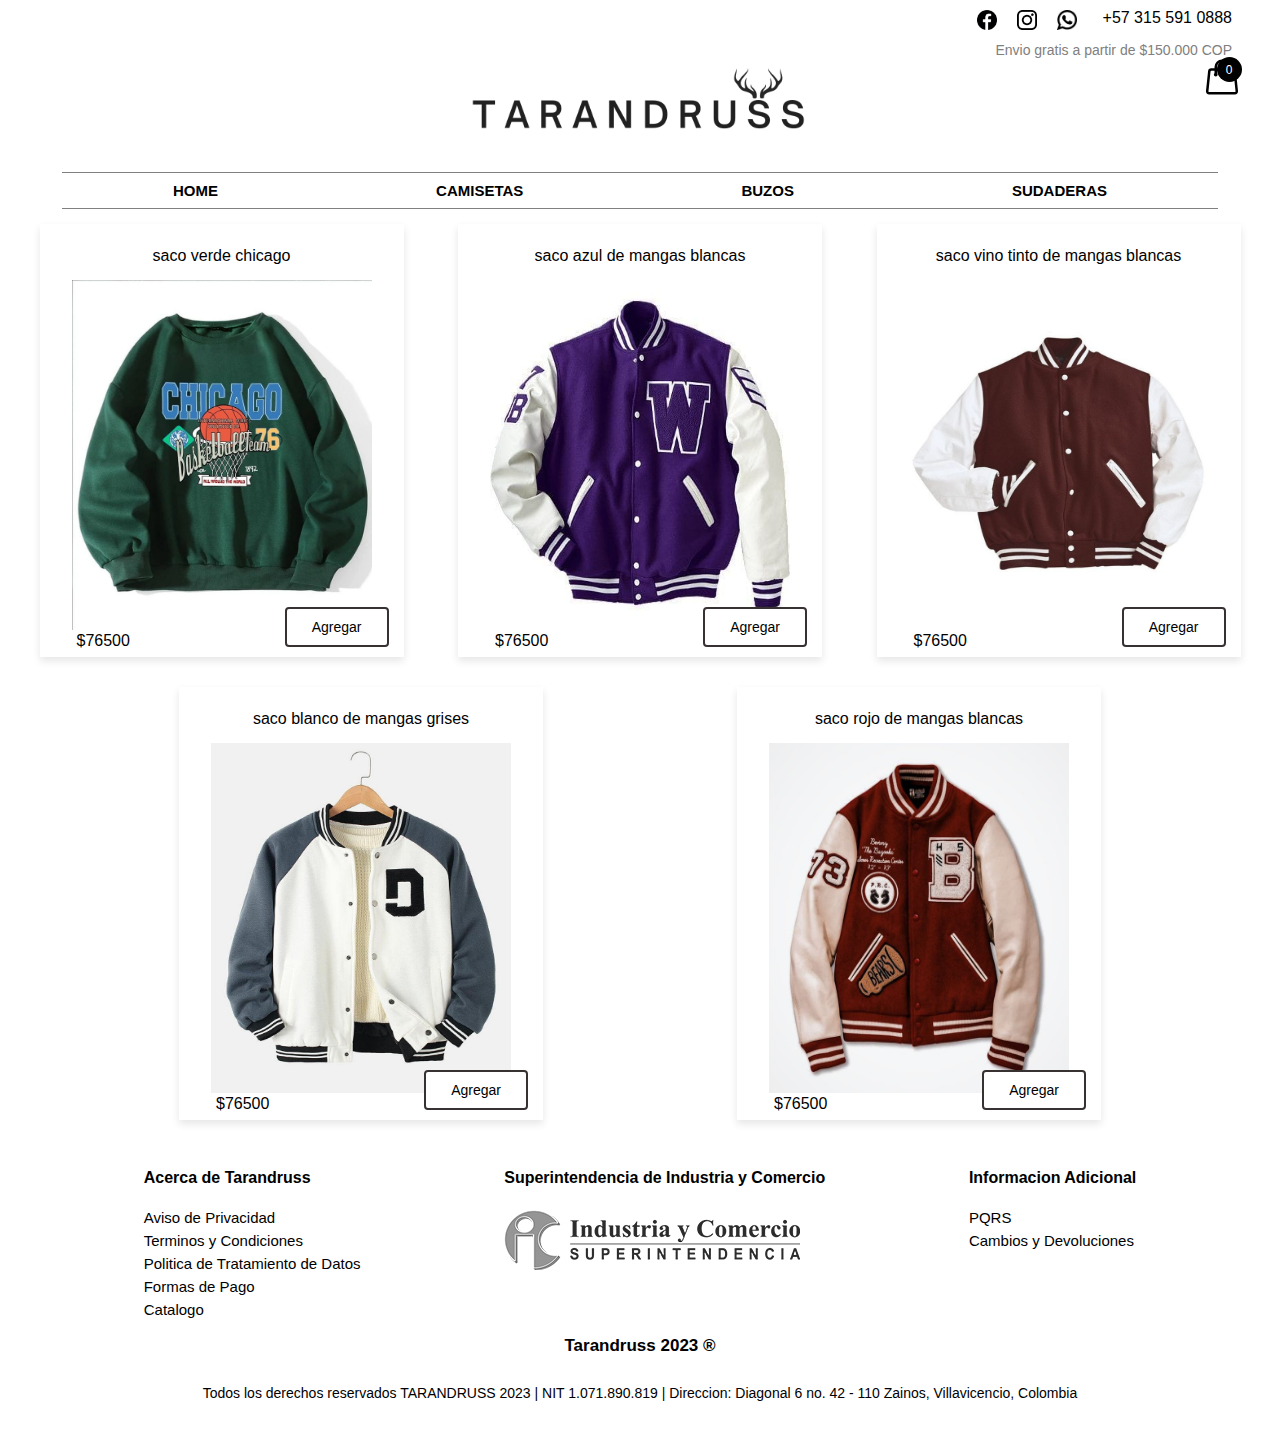
<file: index.html>
<!DOCTYPE html>
<html lang="en">

<head>
    <meta charset="UTF-8">
    <meta name="viewport" content="width=device-width, initial-scale=1.0">
    <link rel="stylesheet" href="./assets/css/style.css">
    <link rel="stylesheet" href="./assets/css/stylecard.css">
    <link rel="stylesheet" href="./assets/css/reset.css">
    <script type="text/javascript">
        window.onload = function(){
        (function(d, script) {
        script = d.createElement('script');
        script.type = 'text/javascript';
        script.async = true;
        script.src = 'https://w.app/widget-v1/kQ8A1M.js';
        d.getElementsByTagName('head')[0].appendChild(script);
        }(document));
        };
        </script>
    <title>Tienda Virtual - Tarandruss</title>
</head>

<body>
    
    <header>
        <section class="contact">
            <a href=""><img src="media/facebook.png" alt="log-facebook" class="contact__socialnetwork"></a>
            <a href=""><img src="media/instagram.png" alt="log-facebook" class="contact__socialnetwork"></a>
            <a href=""><img src="media/whatsapp.avif" alt="log-facebook" class="contact__socialnetwork"></a>
            <p class="contact__number">+57 315 591 0888</p>
        </section>
        <div class="advert">Envio gratis a partir de $150.000 COP </div>

        <div class="container-icon">
            <div class="container-cart-icon">
                <svg
                    xmlns="http://www.w3.org/2000/svg"
                    fill="none"
                    viewBox="0 0 24 24"
                    stroke-width="1.5"
                    stroke="currentColor"
                    class="icon-cart"
                >
                    <path
                        stroke-linecap="round"
                        stroke-linejoin="round"
                        d="M15.75 10.5V6a3.75 3.75 0 10-7.5 0v4.5m11.356-1.993l1.263 12c.07.665-.45 1.243-1.119 1.243H4.25a1.125 1.125 0 01-1.12-1.243l1.264-12A1.125 1.125 0 015.513 7.5h12.974c.576 0 1.059.435 1.119 1.007zM8.625 10.5a.375.375 0 11-.75 0 .375.375 0 01.75 0zm7.5 0a.375.375 0 11-.75 0 .375.375 0 01.75 0z"
                    />
                </svg>
                <div class="count-products">
                <span id="contador-productos">0</span>
            </div>

        </div>


        <div class="container-cart-products hidden-cart">
            <div class="row-product">
                <div class="cart-product">
                    <div class="info-cart-product">
                        <span class="cantidad-producto-carrito">1</span>
                        <p class="titulo-producto-carrito">saco verde chicago</p>
                        <span class="precio-producto-carrito">$75600</span>
                    </div>
                    <svg
                        xmlns="http://www.w3.org/2000/svg"
                        fill="none"
                        viewBox="0 0 24 24"
                        stroke-width="1.5"
                        stroke="currentColor"
                        class="icon-close"
                    >
                        <path
                            stroke-linecap="round"
                            stroke-linejoin="round"
                            d="M6 18L18 6M6 6l12 12"
                        />
                    </svg>
                </div>
            </div>
                
                <div class="cart-total">
                    <h3>Total:</h3>
                    <span class="total-pagar">$75600</span>
                    <button id="checkout" class="button__checkout">Comprar</button>
                </div>
            </div>
        </div>
        
        <div class="logo">
            <img src="media/logotarandruss.png" alt="logotarandruss" class="logo-image">
            <!-- <button id="checkout" class="button__checkout" onclick="pay()">Comprar</button>-->
        </div>
        
        <nav class="menu">
            <ul class="menu__list">
                <li class="menu_list__item"><a class="menu__list__link" href="index.html">HOME</a></li>
                <li class="menu_list__item"><a class="menu__list__link" href="">CAMISETAS</a></li>
                <li class="menu_list__item"><a class="menu__list__link" href="">BUZOS</a></li>
                <li class="menu_list__item"><a class="menu__list__link" href="">SUDADERAS</a></li>
            </ul>
        </nav>

    </header>

    <main>
        <div class="page__content">

            <div class="product__container">
                <h2>saco verde chicago</h2>
                <img src="media/producto1.jpg" alt="Producto01">
                <h3>$76500</h3>
                <button class="button_add">Agregar</button>
            </div>

            <div class="product__container">
                <h2>saco azul de mangas blancas</h2>
                <img src="media/producto2.jpg" alt="Producto01">
                <h3>$76500</h3>
                <button class="button_add">Agregar</button>
            </div>

            <div class="product__container">
                <h2>saco vino tinto de mangas blancas</h2>
                <img src="media/producto3.jpg" alt="Producto01">
                <h3>$76500</h3>
                <button class="button_add">Agregar</button>
            </div>

            <div class="product__container">
                <h2>saco blanco de mangas grises</h2>
                <img src="media/producto4.jpg" alt="Producto01">
                <h3>$76500</h3>
                <button class="button_add">Agregar</button>
            </div>

            <div class="product__container">
                <h2>saco rojo de mangas blancas</h2>
                <img src="media/producto5.jpg" alt="Producto01">
                <h3>$76500</h3>
                <button class="button_add">Agregar</button>
            </div>

        </div>

    </main>

    <footer class="footer__container">

        <section class="footer__secundary">
            <nav class="multilink">
                <ul class="menuAdm__list">
                    <li class="menuAdm_list__item__title"><a class="menuAdm__list__link" class="title__block"
                            href="index.html">Acerca de Tarandruss</a></li>
                    <li class="menuAdm_list__item"><a class="menuAdm__list__link" href="avisodeprivacidad.html">Aviso de Privacidad</a></li>
                    <li class="menuAdm_list__item"><a class="menuAdm__list__link" href="">Terminos y Condiciones</a>
                    </li>
                    <li class="menuAdm_list__item"><a class="menuAdm__list__link" href="media/POLITICA DE TRATAMIENTO DE DATOS.pdf" target="_blank">Politica de Tratamiento de
                            Datos</a></li>
                    <li class="menuAdm_list__item"><a class="menuAdm__list__link" href="formasdepago.html">Formas de Pago</a></li>
                    <li class="menuAdm_list__item"><a class="menuAdm__list__link" href="media/Catalogo de Camisetas.pdf" target="_blank">Catalogo</a></li>
                </ul>
            </nav>

            <nav class="multilink">
                <ul class="menuAdm__list">
                    <li class="menuAdm_list__item__title"><a class="menuAdm__list__link" class="title__block"
                            href="https://www.sic.gov.co/">Superintendencia de Industria y Comercio</a></li>
                    <li class="menuAdm_list__item"><a class="menuAdm__list__link" href="https://www.sic.gov.co/"> <img
                                src="media/logosic.jpg" alt="logo SIC"></a></li>
                </ul>
            </nav>

            <nav class="multilink">
                <ul class="menuAdm__list">
                    <li class="menuAdm_list__item__title"><a class="menuAdm__list__link" href="index.html">Informacion
                            Adicional</a></li>
                    <li class="menuAdm_list__item"><a class="menuAdm__list__link" href="PQRS.php">PQRS</a></li>
                    <li class="menuAdm_list__item"><a class="menuAdm__list__link" href="devycambios.php">Cambios y
                            Devoluciones</a></li>
                </ul>
            </nav>

        </section>

        <h3 class="skirt__title">Tarandruss 2023 ® </h3>
        <p class="skirt__info">Todos los derechos reservados TARANDRUSS 2023 | NIT 1.071.890.819 | Direccion: Diagonal 6
            no. 42 - 110 Zainos, Villavicencio, Colombia</p>

    </footer>
    <script src="./stylecard.js"></script>
    <script>
        document.getElementById("checkout").addEventListener("click", function() {
            // Redirecciona al usuario a la página de resumen del pedido
            window.location.href = "resumen_pedido.html";
        });
    </script>
</body>

</html>
</file>
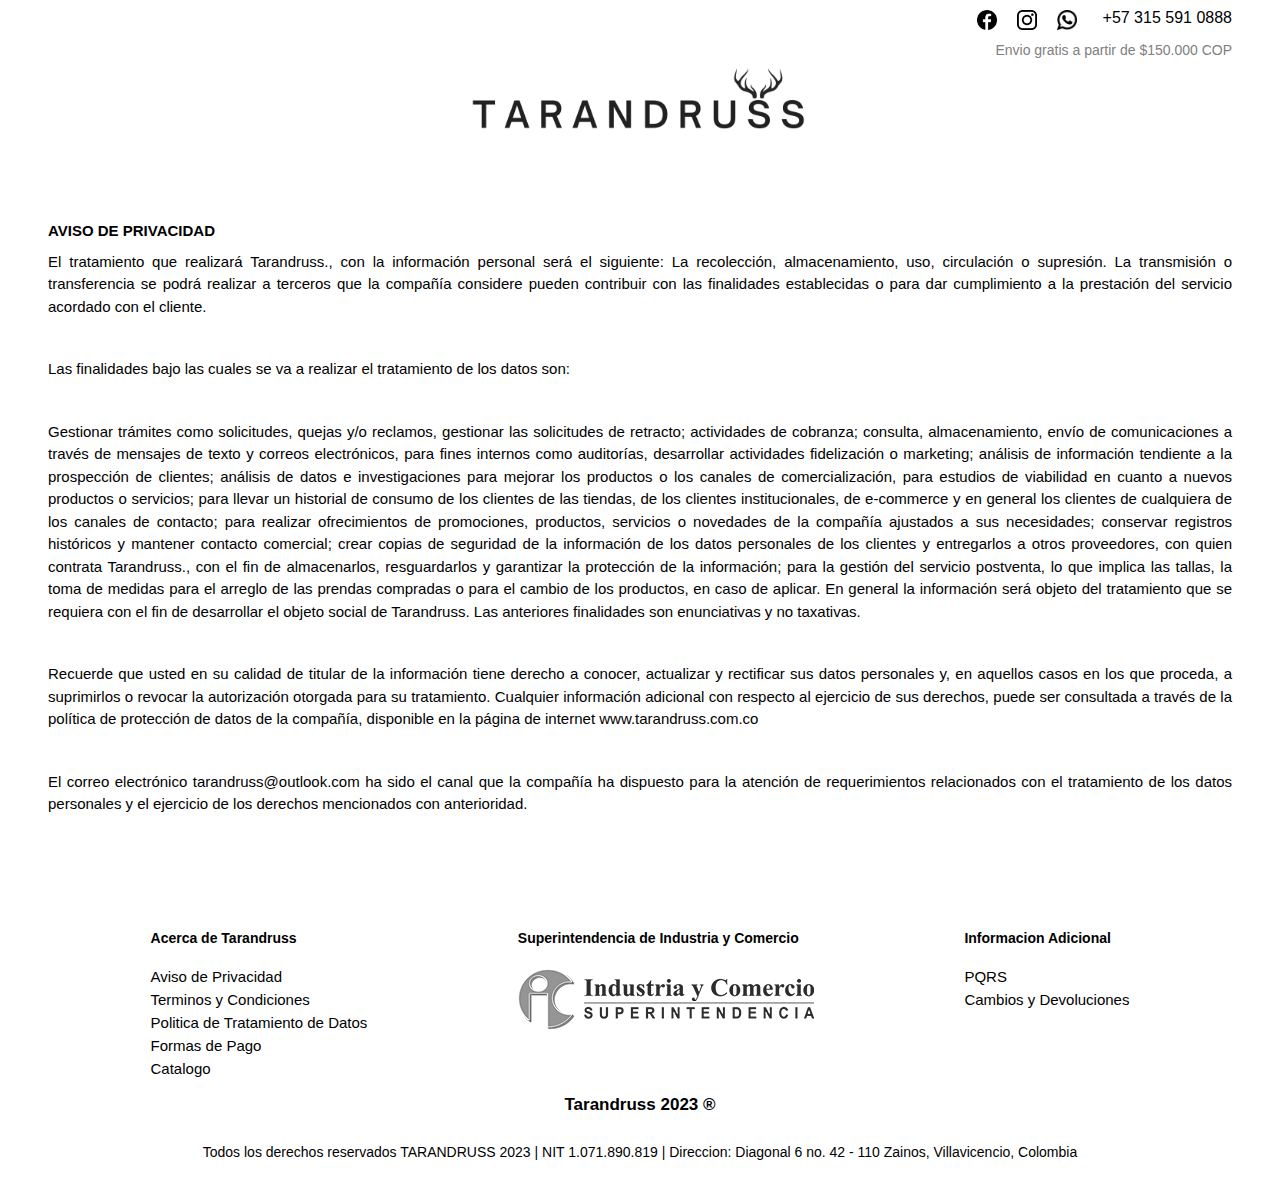
<file: avisodeprivacidad.html>
<!DOCTYPE html>
<html lang="en">

<head>
    <meta charset="UTF-8">
    <meta name="viewport" content="width=device-width, initial-scale=1.0">
    <link rel="stylesheet" href="./assets/css/avisodeprivacidad.css">
    <link rel="stylesheet" href="./assets/css/reset.css">
    <script type="text/javascript">
        window.onload = function(){
        (function(d, script) {
        script = d.createElement('script');
        script.type = 'text/javascript';
        script.async = true;
        script.src = 'https://w.app/widget-v1/kQ8A1M.js';
        d.getElementsByTagName('head')[0].appendChild(script);
        }(document));
        };
        </script>
    <title>Tienda Virtual - Tarandruss</title>
</head>

<body>

    <header>
        <section class="contact">
            <a href=""><img src="media/facebook.png" alt="log-facebook" class="contact__socialnetwork"></a>
            <a href=""><img src="media/instagram.png" alt="log-facebook" class="contact__socialnetwork"></a>
            <a href=""><img src="media/whatsapp.avif" alt="log-facebook" class="contact__socialnetwork"></a>
            <p class="contact__number">+57 315 591 0888</p>
        </section>
        <div class="advert">Envio gratis a partir de $150.000 COP </div>


        <div class="logo">
            <img src="media/logotarandruss.png" alt="logotarandruss" class="logo-image">
        </div>


    </header>

    <main>
        <div class="page__content">
            <h1>AVISO DE PRIVACIDAD</h1>
            <p>El tratamiento que realizará Tarandruss., con la información personal será el siguiente: La recolección,
                almacenamiento, uso, circulación o supresión. La transmisión o transferencia se podrá realizar a
                terceros que la compañía considere pueden contribuir con las finalidades establecidas o para dar
                cumplimiento a la prestación del servicio acordado con el cliente.</p>
            <p>Las finalidades bajo las cuales se va a realizar el tratamiento de los datos son:</p>
            <p>Gestionar trámites como solicitudes, quejas y/o reclamos, gestionar las solicitudes de retracto;
                actividades de cobranza; consulta, almacenamiento, envío de comunicaciones a través de mensajes de texto
                y correos electrónicos, para fines internos como auditorías, desarrollar actividades fidelización o
                marketing; análisis de información tendiente a la prospección de clientes; análisis de datos e
                investigaciones para mejorar los productos o los canales de comercialización, para estudios de
                viabilidad en cuanto a nuevos productos o servicios; para llevar un historial de consumo de los clientes
                de las tiendas, de los clientes institucionales, de e-commerce y en general los clientes de cualquiera
                de los canales de contacto; para realizar ofrecimientos de promociones, productos, servicios o novedades
                de la compañía ajustados a sus necesidades; conservar registros históricos y mantener contacto
                comercial; crear copias de seguridad de la información de los datos personales de los clientes y
                entregarlos a otros proveedores, con quien contrata Tarandruss., con el fin de almacenarlos,
                resguardarlos y garantizar la protección de la información; para la gestión del servicio postventa, lo
                que implica las tallas, la toma de medidas para el arreglo de las prendas compradas o para el cambio de
                los productos, en caso de aplicar. En general la información será objeto del tratamiento que se requiera
                con el fin de desarrollar el objeto social de Tarandruss. Las anteriores finalidades son enunciativas
                y no taxativas.</p>
            <p>Recuerde que usted en su calidad de titular de la información tiene derecho a conocer, actualizar y
                rectificar sus datos personales y, en aquellos casos en los que proceda, a suprimirlos o revocar la
                autorización otorgada para su tratamiento. Cualquier información adicional con respecto al ejercicio de
                sus derechos, puede ser consultada a través de la política de protección de datos de la compañía,
                disponible en la página de internet www.tarandruss.com.co</p>
            <p>El correo electrónico tarandruss@outlook.com ha sido el canal que la compañía ha dispuesto para la
                atención de requerimientos relacionados con el tratamiento de los datos personales y el ejercicio de los
                derechos mencionados con anterioridad.</p>

        </div>

    </main>

    <footer class="footer__container">

        <section class="footer__secundary">
            <nav class="multilink">
                <ul class="menuAdm__list">
                    <li class="menuAdm_list__item__title"><a class="menuAdm__list__link" class="title__block"
                            href="index.html">Acerca de Tarandruss</a></li>
                    <li class="menuAdm_list__item"><a class="menuAdm__list__link" href="avisodeprivacidad.html">Aviso de Privacidad</a></li>
                    <li class="menuAdm_list__item"><a class="menuAdm__list__link" href="">Terminos y Condiciones</a>
                    </li>
                    <li class="menuAdm_list__item"><a class="menuAdm__list__link" href="media/POLITICA DE TRATAMIENTO DE DATOS.pdf" target="_blank">Politica de Tratamiento de
                            Datos</a></li>
                    <li class="menuAdm_list__item"><a class="menuAdm__list__link" href="formasdepago.html">Formas de Pago</a></li>
                    <li class="menuAdm_list__item"><a class="menuAdm__list__link" href="media/Catalogo de Camisetas.pdf" target="_blank">Catalogo</a></li>
                </ul>
            </nav>

            <nav class="multilink">
                <ul class="menuAdm__list">
                    <li class="menuAdm_list__item__title"><a class="menuAdm__list__link" class="title__block"
                            href="https://www.sic.gov.co/">Superintendencia de Industria y Comercio</a></li>
                    <li class="menuAdm_list__item"><a class="menuAdm__list__link" href="https://www.sic.gov.co/"> <img
                                src="media/logosic.jpg" alt="logo SIC"></a></li>
                </ul>
            </nav>

            <nav class="multilink">
                <ul class="menuAdm__list">
                    <li class="menuAdm_list__item__title"><a class="menuAdm__list__link" href="index.html">Informacion
                            Adicional</a></li>
                    <li class="menuAdm_list__item"><a class="menuAdm__list__link" href="PQRS.php">PQRS</a></li>
                    <li class="menuAdm_list__item"><a class="menuAdm__list__link" href="devycambios.php">Cambios y
                            Devoluciones</a></li>
                </ul>
            </nav>

        </section>

        <h3 class="skirt__title">Tarandruss 2023 ® </h3>
        <p class="skirt__info">Todos los derechos reservados TARANDRUSS 2023 | NIT 1.071.890.819 | Direccion: Diagonal 6
            no. 42 - 110 Zainos, Villavicencio, Colombia</p>

    </footer>
    <script src="./stylecard.js"></script>
</body>

</html>
</file>
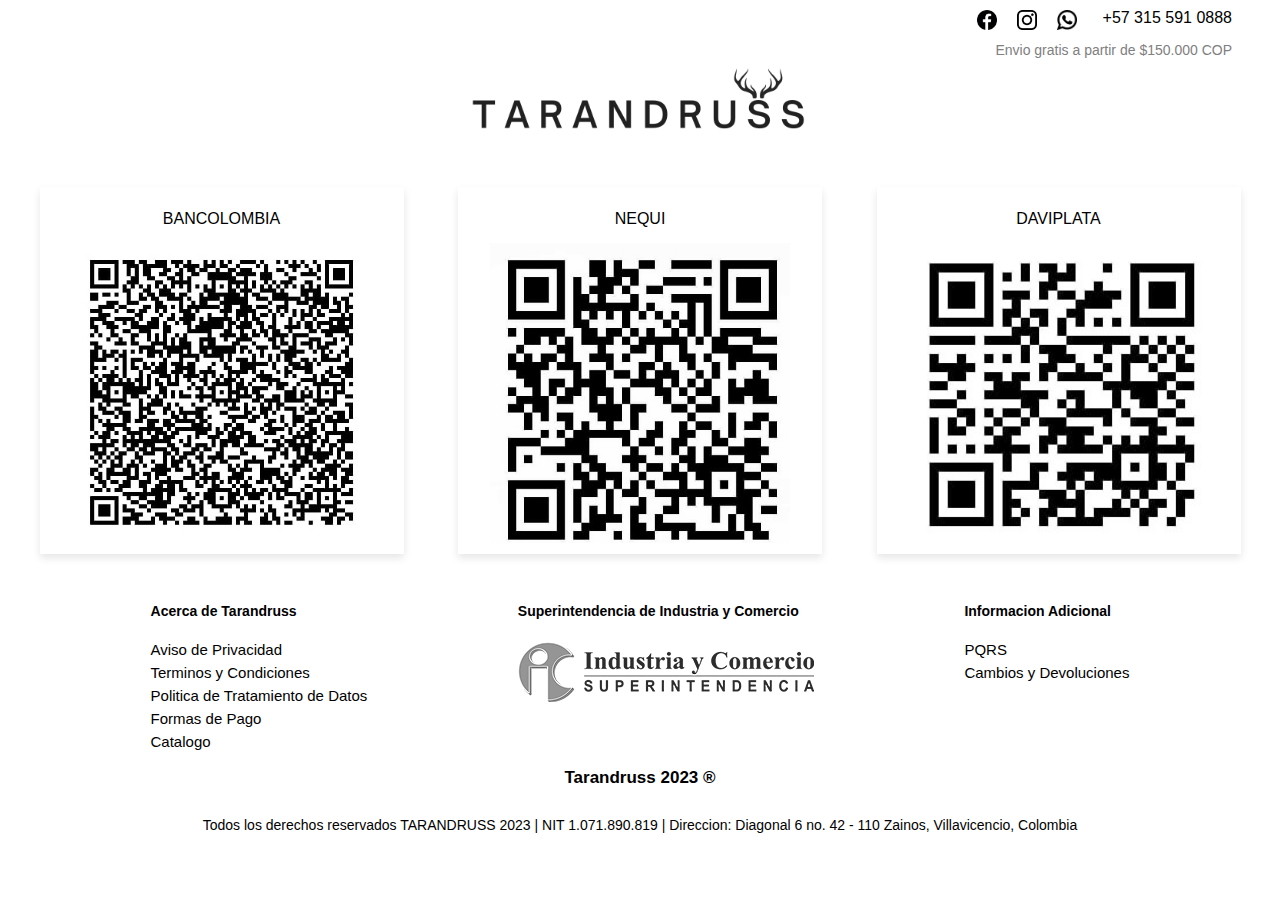
<file: formasdepago.html>
<!DOCTYPE html>
<html lang="en">

<head>
    <meta charset="UTF-8">
    <meta name="viewport" content="width=device-width, initial-scale=1.0">
    <link rel="stylesheet" href="./assets/css/formasdepago.css">
    <link rel="stylesheet" href="./assets/css/reset.css">
    <script type="text/javascript">
        window.onload = function(){
        (function(d, script) {
        script = d.createElement('script');
        script.type = 'text/javascript';
        script.async = true;
        script.src = 'https://w.app/widget-v1/kQ8A1M.js';
        d.getElementsByTagName('head')[0].appendChild(script);
        }(document));
        };
        </script>
    <title>Tienda Virtual - Tarandruss</title>
</head>

<body>
    
    <header>
        <section class="contact">
            <a href=""><img src="media/facebook.png" alt="log-facebook" class="contact__socialnetwork"></a>
            <a href=""><img src="media/instagram.png" alt="log-facebook" class="contact__socialnetwork"></a>
            <a href=""><img src="media/whatsapp.avif" alt="log-facebook" class="contact__socialnetwork"></a>
            <p class="contact__number">+57 315 591 0888</p>
        </section>
        <div class="advert">Envio gratis a partir de $150.000 COP </div>

        
        <div class="logo">
            <img src="media/logotarandruss.png" alt="logotarandruss" class="logo-image">
        </div>


    </header>

    <main>
        <div class="page__content">

            <div class="product__container">
                <h2>BANCOLOMBIA</h2>
                <img src="media/qrbancolombia.jpg" alt="FormaDePago01">
            </div>

            <div class="product__container">
                <h2>NEQUI</h2>
                <img src="media/qrnequi.jpg" alt="FormaDePago02">
            </div>

            <div class="product__container">
                <h2>DAVIPLATA</h2>
                <img src="media/qrdaviplata.jpg" alt="FormaDePago03+
                 ">
            </div>
   
        </div>

    </main>

    <footer class="footer__container">

        <section class="footer__secundary">
            <nav class="multilink">
                <ul class="menuAdm__list">
                    <li class="menuAdm_list__item__title"><a class="menuAdm__list__link" class="title__block"
                            href="index.html">Acerca de Tarandruss</a></li>
                    <li class="menuAdm_list__item"><a class="menuAdm__list__link" href="avisodeprivacidad.html">Aviso de Privacidad</a></li>
                    <li class="menuAdm_list__item"><a class="menuAdm__list__link" href="">Terminos y Condiciones</a>
                    </li>
                    <li class="menuAdm_list__item"><a class="menuAdm__list__link" href="media/POLITICA DE TRATAMIENTO DE DATOS.pdf" target="_blank">Politica de Tratamiento de
                            Datos</a></li>
                    <li class="menuAdm_list__item"><a class="menuAdm__list__link" href="formasdepago.html">Formas de Pago</a></li>
                    <li class="menuAdm_list__item"><a class="menuAdm__list__link" href="media/Catalogo de Camisetas.pdf" target="_blank">Catalogo</a></li>
                </ul>
            </nav>

            <nav class="multilink">
                <ul class="menuAdm__list">
                    <li class="menuAdm_list__item__title"><a class="menuAdm__list__link" class="title__block"
                            href="https://www.sic.gov.co/">Superintendencia de Industria y Comercio</a></li>
                    <li class="menuAdm_list__item"><a class="menuAdm__list__link" href="https://www.sic.gov.co/"> <img
                                src="media/logosic.jpg" alt="logo SIC"></a></li>
                </ul>
            </nav>

            <nav class="multilink">
                <ul class="menuAdm__list">
                    <li class="menuAdm_list__item__title"><a class="menuAdm__list__link" href="index.html">Informacion
                            Adicional</a></li>
                    <li class="menuAdm_list__item"><a class="menuAdm__list__link" href="PQRS.php">PQRS</a></li>
                    <li class="menuAdm_list__item"><a class="menuAdm__list__link" href="devycambios.php">Cambios y
                            Devoluciones</a></li>
                </ul>
            </nav>

        </section>

        <h3 class="skirt__title">Tarandruss 2023 ® </h3>
        <p class="skirt__info">Todos los derechos reservados TARANDRUSS 2023 | NIT 1.071.890.819 | Direccion: Diagonal 6
            no. 42 - 110 Zainos, Villavicencio, Colombia</p>

    </footer>
    <script src="./stylecard.js"></script>
</body>

</html>
</file>
<file: assets/css/style.css>
.contact{
  display: flex;
  justify-content: end;
}

.contact__socialnetwork{
  width: 20px;
  height: 20px;
  padding: 10px;
}

.contact__number{
  margin-top: 10px;
  padding-left: 1rem;
  padding-right: 3rem;
  font-family: Arial, Helvetica, sans-serif;
}

.advert{
  display: flex;
  justify-content: end;
  margin-right: 3rem;
  font-family: Arial, Helvetica, sans-serif;
  font-size: 14px;
  color: gray;
}

.logo{
  display: flex;
  justify-content: center
}

.logo-image{
  width: 30%;
}

button{
  background-color: white;
  border: 2px solid rgb(56, 49, 49);
  border-radius: 4px;
  color: black;
  padding: 10px 25px;
  text-align: center;
  text-decoration: none;  
}



.button__checkout:hover{
  background-color: rgb(56, 49, 49); 
  color: white;
  box-shadow: 0 12px 16px 0 rgba(0,0,0,0.24), 0 17px 50px 0 rgba(0,0,0,0.19);
}

.menu__list{
  display: flex;
  justify-content: space-around;
  width: 90%;
  margin: auto;
  padding: 2px;
  list-style: none;
  padding-top: 10px;
  padding-bottom: 10px;
  border-top: solid 1px gray;
  border-bottom: solid 1px gray;
}

.menu_list__item{
  text-decoration: none;
  font-family: Arial, Helvetica, sans-serif;
  font-size: 15px;
  font-weight: bold;
}

.menu_list__item:hover{
  text-decoration: none;
  font-family: Arial, Helvetica, sans-serif;
  font-size: 17px;
  font-weight: bold;
}

.menu__list__link{
  text-decoration: none;
  color: black;
}

.menu__list__link:hover{
  text-decoration: none;
  color: rgb(65, 62, 62);
}

.page__content{
  display: flex;
  flex-wrap: wrap;
  justify-content: space-evenly;
}

.product__container{
  margin: 15px;
  padding: 8px 32px;  
  position: relative;
  box-shadow: 0 4px 8px 0 rgba(0,0,0,0.1);
}

.product__container:hover {
  box-shadow: 0 8px 16px 0 rgba(0,0,0,0.2);
}

.product__container h2{
  text-align: center;
  font-family: Arial, Helvetica, sans-serif;
  font-size: 16px;
  padding: 1rem;
}   

.product__container img{
  width: 300px;
  height: 350px;
}

.product__container h3{
  margin-left: 5px;
  font-family:  Arial, Helvetica, sans-serif;
  font-size: 16px;
}   

.button_add{
  display: inline-block;
  font-size: 14px;
  transition-duration: 0.4s;
  position: absolute;
  right: 15px;
  bottom: 10px;
}

.button_add:hover {
  background-color: rgb(56, 49, 49); 
  color: white;
  box-shadow: 0 12px 16px 0 rgba(0,0,0,0.24), 0 17px 50px 0 rgba(0,0,0,0.19);
}

.footer__secundary{
  display: flex;
  justify-content: space-evenly;
  margin-top: 10px;
}

.menuAdm__list{  
  margin: auto;
  list-style: none;
  padding-top: 20px;
  padding-bottom: 20px;
}

.menuAdm_list__item__title{
  text-decoration: none;
  font-family: Arial, Helvetica, sans-serif;
  padding-top: 5px;
  text-align: left;
  font-weight: bold;
  padding-bottom: 1rem;
}

.menuAdm_list__item{
  text-decoration: none;
  font-family: Arial, Helvetica, sans-serif;
  font-size: 15px;
  padding-top: 8px;
  text-align: left;
}

.menuAdm__list__link{
  text-decoration: none;
  color: black;
}

.skirt__title{
  font-family: Arial, Helvetica, sans-serif;
  font-size: 17px;
  text-align: center;
  font-weight: bold;
  padding-bottom: 2rem;
}

.skirt__info{
  font-family: Arial, Helvetica, sans-serif;
  font-size: 14px;
  text-align: center;
  padding-bottom: 2rem;
}
</file>
<file: assets/css/stylecard.css>
.icon-cart{
    width: 40px;
    height: 40px;
    stroke: #000;
    position: absolute;
    right: 3%;
}

.icon-cart:hover{
    cursor: pointer;
}

img{
    max-width: 100%;
}

/* Header */
header{
    display: flex;
    justify-content: space-between;
    padding: 30px 0 40px 0;
}

.container-icon{
    position: relative;
}

.count-products{
    position: absolute;
    top: 55%;
    right: 3%;

    background-color: #000;
    color: #fff;
    width: 25px;
    height: 25px;

    display: flex;
    justify-content: center;
    align-items: center;
    border-radius: 50%;
}

#contador-productos{
    font-family: Arial, Helvetica, sans-serif;
    font-size: 12px;
}

.container-cart-products{
    position: absolute;
    top: 50px;
    right: 3%;

    background-color: #fff;
    width: 400px;
    z-index: 1;
    box-shadow: 0 10px 20px rgba(0, 0, 0, 0.20);
    border-radius: 10px;
    
}

.cart-product{
    display: flex;
    align-items: center;
    justify-content: space-between;
    padding: 30px;
    border-bottom: 1px solid rgba(0, 0, 0, 0.20);

}

.info-cart-product{
    display: flex;
    justify-content: space-between;
    flex: 0.8;
}

.titulo-producto-carrito{
    font-family: Arial, Helvetica, sans-serif;
    font-size: 14px;
    text-align: center;
}

.precio-producto-carrito{
    font-family: Arial, Helvetica, sans-serif;
    font-weight: 700;
    font-size: 14px;
    margin-left: 10px;
}

.cantidad-producto-carrito{
    font-family: Arial, Helvetica, sans-serif;
    font-weight: 400;
    font-size: 14px;
    text-align: center;
}

.icon-close{
    width: 25px;
    height: 25px;
}

.icon-close:hover{
    stroke: red;
    cursor: pointer;
}

.cart-total{
    display: flex;
    justify-content: space-between;
    align-items: center;
    padding: 20px 0;
    gap: 20px;
}

.cart-total h3{
    font-family: Arial, Helvetica, sans-serif;
    font-size: 14px;
    font-weight: 700;
}

.total-pagar{
    font-family: Arial, Helvetica, sans-serif;
    font-size: 14px;
    font-weight: 900;
}

.hidden-cart{
    display: none;
}
</file>
<file: assets/css/avisodeprivacidad.css>
.contact{
    display: flex;
    justify-content: end;
  }
  
  .contact__socialnetwork{
    width: 20px;
    height: 20px;
    padding: 10px;
  }
  
  .contact__number{
    margin-top: 10px;
    padding-left: 1rem;
    padding-right: 3rem;
    font-family: Arial, Helvetica, sans-serif;
  }
  
  .advert{
    display: flex;
    justify-content: end;
    margin-right: 3rem;
    font-family: Arial, Helvetica, sans-serif;
    font-size: 14px;
    color: gray;
  }
  
  .logo{
    display: flex;
    justify-content: center
  }
  
  .logo-image{
    width: 30%;
  }
  
  .page__content{
    padding: 3rem;
    text-align: justify;
    font-family: Arial, Helvetica, sans-serif;
    font-size: 15px;
    line-height: 1.5;
  }

  .page__content h1{
    font-weight: bold;
  }

  .page__content p{
    padding-top: 0.5rem;
    padding-bottom: 2rem;
  }

  .footer__secundary{
    display: flex;
    justify-content: space-evenly;
    margin-top: 10px;
  }

  .menuAdm__list{  
    margin: auto;
    list-style: none;
    padding-top: 20px;
    padding-bottom: 20px;
  }
  
  .menuAdm_list__item__title{
    text-decoration: none;
    font-family: Arial, Helvetica, sans-serif;
    font-size: 14px;
    padding-top: 5px;
    text-align: left;
    font-weight: bold;
    padding-bottom: 1rem;
  }
  
  .menuAdm_list__item{
    text-decoration: none;
    font-family: Arial, Helvetica, sans-serif;
    font-size: 15px;
    padding-top: 8px;
    text-align: left;
  }
  
  .menuAdm__list__link{
    text-decoration: none;
    color: black;
  }
  
  .skirt__title{
    font-family: Arial, Helvetica, sans-serif;
    font-size: 17px;
    text-align: center;
    font-weight: bold;
    padding-bottom: 2rem;
  }
  
  .skirt__info{
    font-family: Arial, Helvetica, sans-serif;
    font-size: 14px;
    text-align: center;
    padding-bottom: 2rem;
  }
</file>
<file: assets/css/formasdepago.css>
.contact{
  display: flex;
  justify-content: end;
}

.contact__socialnetwork{
  width: 20px;
  height: 20px;
  padding: 10px;
}

.contact__number{
  margin-top: 10px;
  padding-left: 1rem;
  padding-right: 3rem;
  font-family: Arial, Helvetica, sans-serif;
}

.advert{
  display: flex;
  justify-content: end;
  margin-right: 3rem;
  font-family: Arial, Helvetica, sans-serif;
  font-size: 14px;
  color: gray;
}

.logo{
  display: flex;
  justify-content: center
}

.logo-image{
  width: 30%;
}

.page__content{
  display: flex;
  flex-wrap: wrap;
  justify-content: space-evenly;
}

.product__container{
  margin: 15px;
  padding: 8px 32px;  
  position: relative;
  box-shadow: 0 4px 8px 0 rgba(0,0,0,0.1);
}

.product__container:hover {
  box-shadow: 0 8px 16px 0 rgba(0,0,0,0.2);
}

.product__container h2{
  text-align: center;
  font-family: Arial, Helvetica, sans-serif;
  font-size: 16px;
  padding: 1rem;
}   

.product__container img{
  width: 300px;
  height: 300px;
}


.footer__secundary{
  display: flex;
  justify-content: space-evenly;
  margin-top: 10px;
}

.menuAdm__list{  
  margin: auto;
  list-style: none;
  padding-top: 20px;
  padding-bottom: 20px;
}

.menuAdm_list__item__title{
  text-decoration: none;
  font-family: Arial, Helvetica, sans-serif;
  font-size: 14px;
  padding-top: 5px;
  text-align: left;
  font-weight: bold;
  padding-bottom: 1rem;
}

.menuAdm_list__item{
  text-decoration: none;
  font-family: Arial, Helvetica, sans-serif;
  font-size: 15px;
  padding-top: 8px;
  text-align: left;
}

.menuAdm__list__link{
  text-decoration: none;
  color: black;
}

.skirt__title{
  font-family: Arial, Helvetica, sans-serif;
  font-size: 17px;
  text-align: center;
  font-weight: bold;
  padding-bottom: 2rem;
}

.skirt__info{
  font-family: Arial, Helvetica, sans-serif;
  font-size: 14px;
  text-align: center;
  padding-bottom: 2rem;
}
</file>
